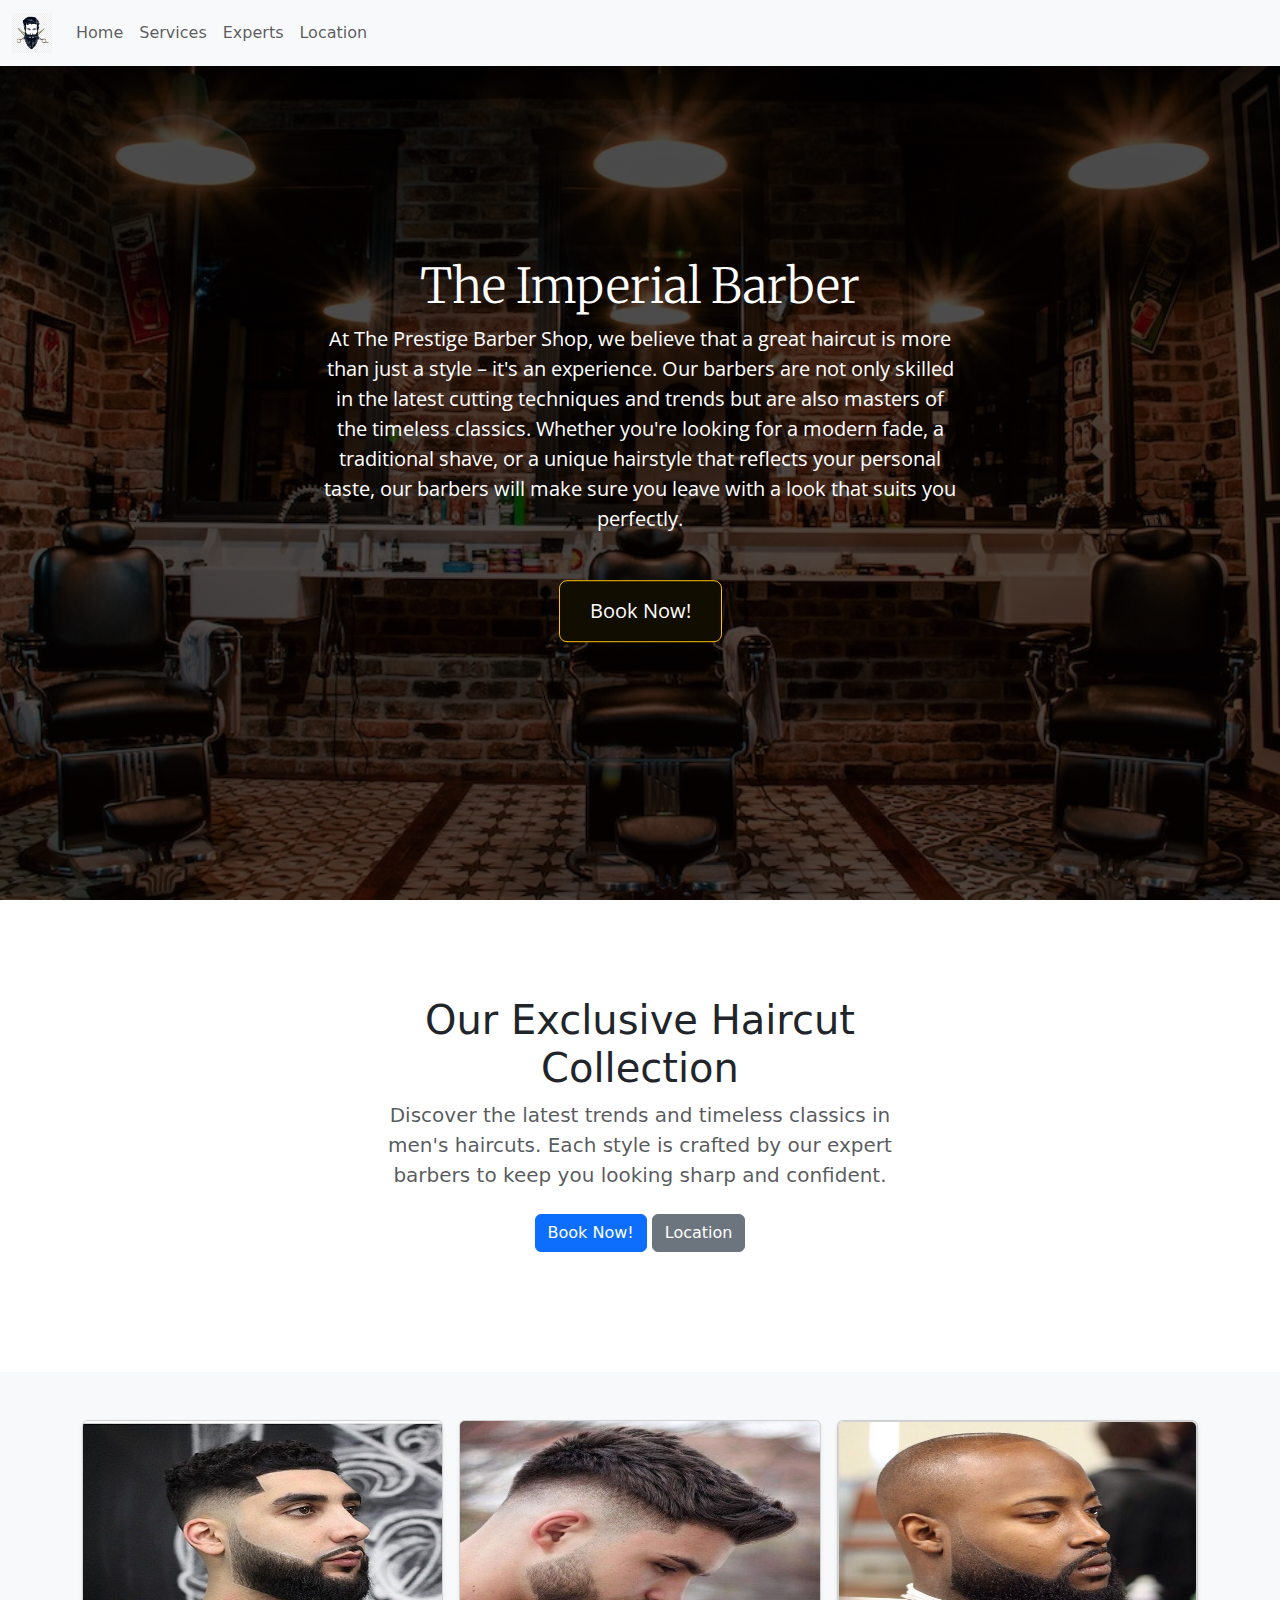
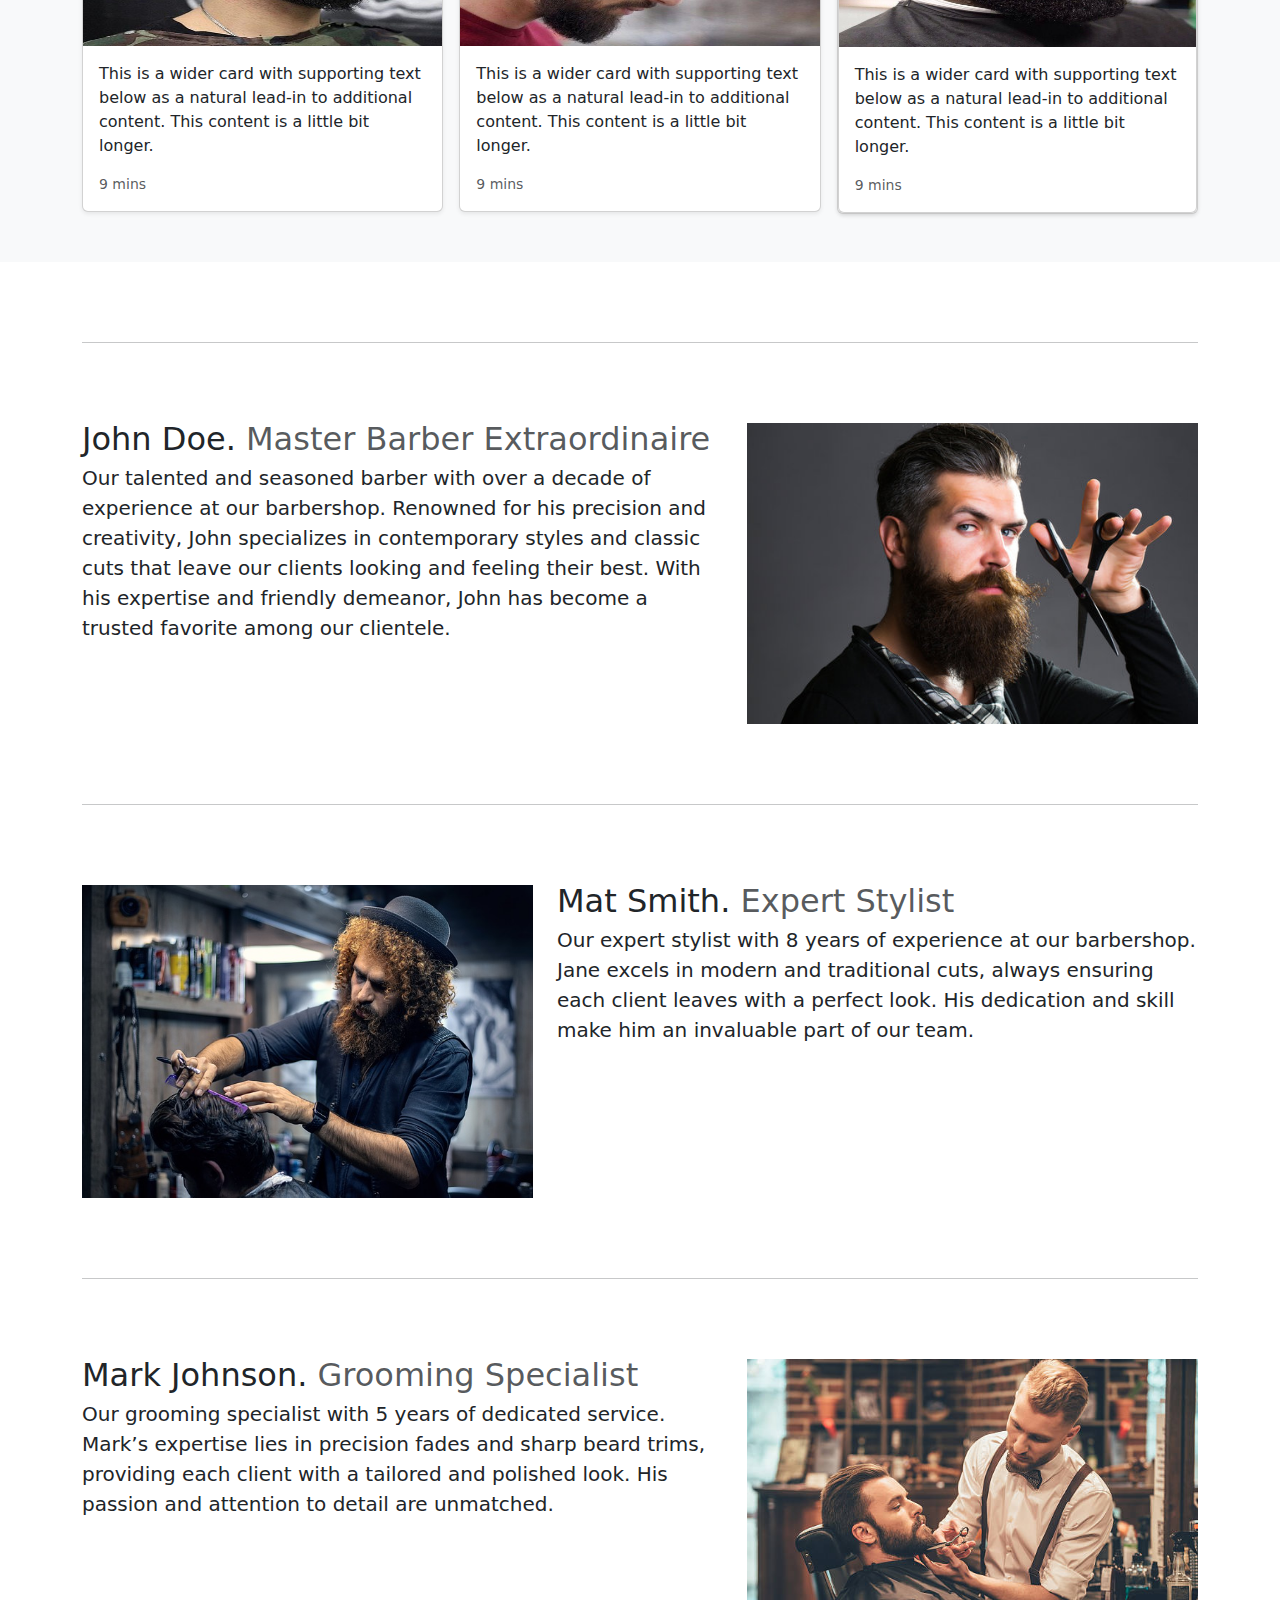
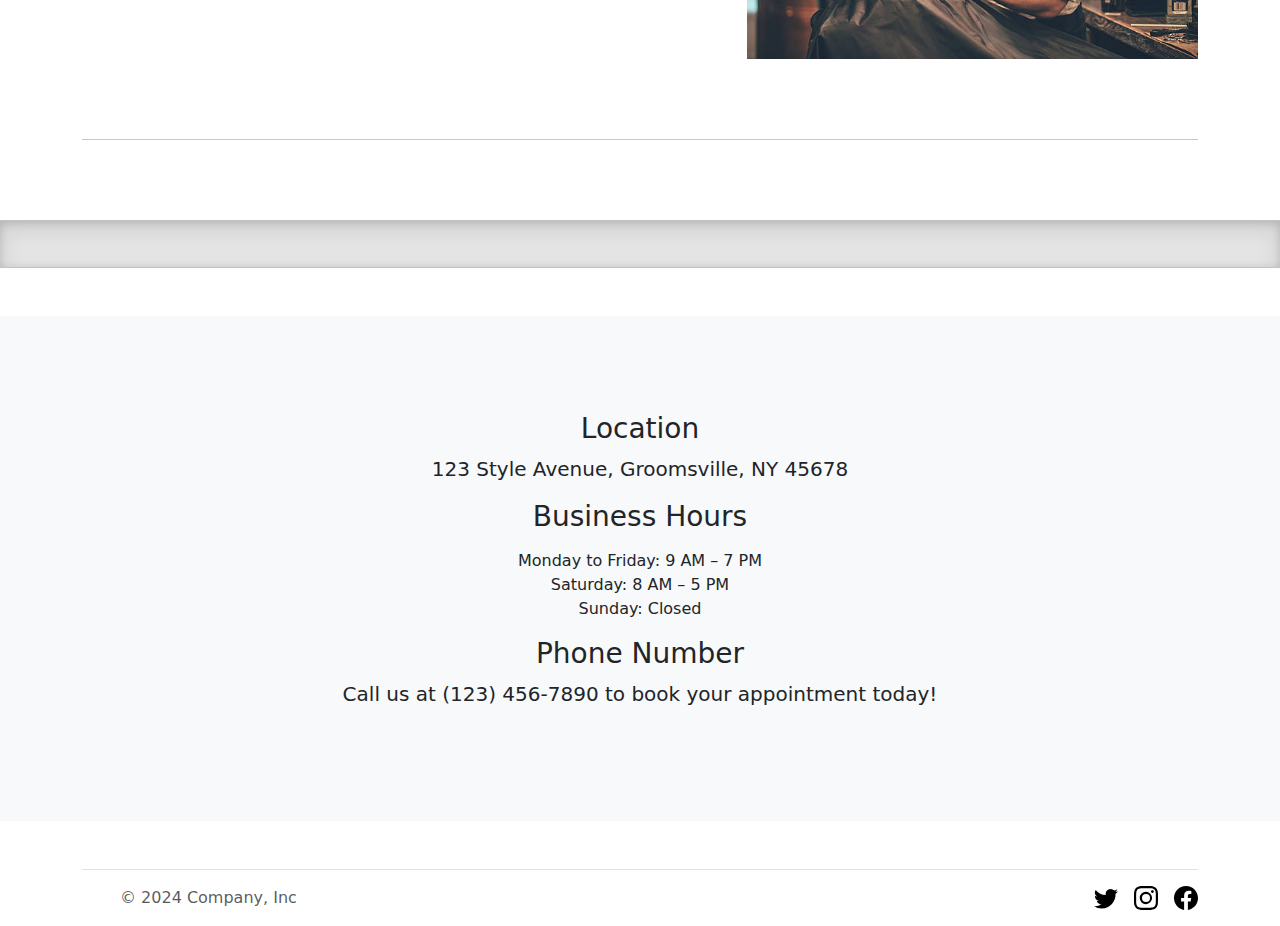
<file: index.html>
<!doctype html>
<html lang="en">

<head>
    <meta charset="utf-8">
    <meta name="viewport" content="width=device-width, initial-scale=1">
    <title>Bootstrap demo</title>
    <link href="https://cdn.jsdelivr.net/npm/bootstrap@5.3.3/dist/css/bootstrap.min.css" rel="stylesheet"
        integrity="sha384-QWTKZyjpPEjISv5WaRU9OFeRpok6YctnYmDr5pNlyT2bRjXh0JMhjY6hW+ALEwIH" crossorigin="anonymous">

        <link href="https://fonts.googleapis.com/css2?family=Ubuntu:wght@300;400;500;700&display=swap" rel="stylesheet">

        <link href="https://fonts.googleapis.com/css2?family=Merriweather:wght@300;700&family=Open+Sans:wght@400;600&display=swap" rel="stylesheet">
    <link rel="icon" href="/docs/5.3/assets/img/favicons/favicon-32x32.png" sizes="32x32" type="image/png">
    <link rel="icon" href="/docs/5.3/assets/img/favicons/favicon-16x16.png" sizes="16x16" type="image/png">
    <link rel="icon" href="/docs/5.3/assets/img/favicons/favicon.ico">

    <style>
        body,
        html {
            height: 100%;
            margin: 0;
        }

        .bg {
            
            background-image:
                linear-gradient(to bottom, rgba(0, 0, 0, 0.7), rgba(5, 1, 1, 0.7)), 
                url('img/barber-shop-decor-ideas.jpg');
            /* background: linear-gradient(to bottom, rgba(0, 0, 0, 0.7), rgba(128, 128, 128, 0.7)); */
            /* background-color: black; */
            /*Need to change this to reference image */
            height: 100vh;
            background-position: center;
            background-repeat: no-repeat;
            background-size: cover;

            /* display: flex;
            justify-content: center;
            align-items: center; */
        }

        .centered-text {
            position: absolute;
            top: 50%;
            left: 50%;
            transform: translate(-50%, -50%);
            color: white;
            text-align: center;


        }

        .row {
            /* display: flex; */
            /* justify-content: center; */
            /* Center horizontally */
            /* align-items: center; */
            /* Center vertically */
            /* height: 100vh; */
            /* Full viewport height for demonstration */
            /* background-color: lightgray; */
            /* Background color for visualization */
        }

        .b-example-divider {
            width: 100%;
            height: 3rem;
            background-color: rgba(0, 0, 0, .1);
            border: solid rgba(0, 0, 0, .15);
            border-top-width: medium;
            border-right-width: medium;
            border-bottom-width: medium;
            border-left-width: medium;
            border-width: 1px 0;
            box-shadow: inset 0 .5em 1.5em rgba(0, 0, 0, .1), inset 0 .125em .5em rgba(0, 0, 0, .15);
        }

        .featurette-divider {
            margin: 5rem 0;
        }

        hr {
            margin: 1rem 0;
            color: inherit;
            border: 0;
            border-top-width: 0px;
            border-top-style: none;
            border-top-color: currentcolor;
            border-top: var(--bs-border-width) solid;
            opacity: .25;
        }

        *,
        ::after,
        ::before {
            box-sizing: border-box;
        }

        /* .row {
  --bs-gutter-x: 1.5rem;
  --bs-gutter-y: 0;
  display: flex;
  flex-wrap: wrap;
  margin-top: calc(-1 * var(--bs-gutter-y));
  margin-right: calc(-.5 * var(--bs-gutter-x));
  margin-left: calc(-.5 * var(--bs-gutter-x));
} */

        /* .carousel-container {
            padding: 50px 0;
        } */
    </style>
</head>

<body>
    <!-- <h1>Hello, world!</h1> -->
    <!-- Nav bar, need to edit text, remove search and add logo to right end -->
    <nav class="navbar navbar-expand-lg bg-body-tertiary fixed-top">
        <div class="container-fluid">
            <button class="navbar-toggler" type="button" data-bs-toggle="collapse" data-bs-target="#navbarTogglerDemo03"
                aria-controls="navbarTogglerDemo03" aria-expanded="false" aria-label="Toggle navigation">
                <span class="navbar-toggler-icon"></span>
            </button>
            <a class="navbar-brand" href="#"><img src="img/Barber-shop-logo-on-transparent-background-PNG.png" alt="Brand Logo" style="height: 40px;"></a>
            <div class="collapse navbar-collapse" id="navbarTogglerDemo03">
                <ul class="navbar-nav me-auto mb-2 mb-lg-0">
                    <li class="nav-item">
                        <a class="nav-link" aria-current="page" href="#">Home</a>
                    </li>
                    <li class="nav-item">
                        <a class="nav-link" href="#services">Services</a>
                    </li>
                    <li class="nav-item">
                        <a class="nav-link" href="#Experts">Experts</a>
                    </li>
                    <li class="nav-item">
                        <a class="nav-link" href="#location">Location</a>
                    </li>
                </ul>
                <!-- <form class="d-flex" role="search">
                    <input class="form-control me-2" type="search" placeholder="Search" aria-label="Search">
                    <button class="btn btn-outline-success" type="submit">Search</button>
                </form> -->
            </div>
        </div>
    </nav>

    <div class="bg" style="font-family: 'Open Sans', sans-serif; background-color: #3b2f2f; color: white;">
        <div class="centered-text">
            <h1 style="font-family: 'Merriweather', serif; font-size: 3rem; font-weight: 300; color: #fff;">The Imperial Barber</h1>
            <p style="font-size: 1.25rem; font-weight: 400;">At The Prestige Barber Shop, we believe that a great haircut is more than just a style – it's an experience. Our barbers are not only skilled in the latest cutting techniques and trends but are also masters of the timeless classics. Whether you're looking for a modern fade, a traditional shave, or a unique hairstyle that reflects your personal taste, our barbers will make sure you leave with a look that suits you perfectly.</p>
            <!-- <a href="reserve.html" type="button" class="btn btn-outline-primary">Book Now!</a> -->
            <a href="reserve.html" class="btn btn-primary btn-lg" style="padding: 15px 30px; margin-top: 30px; background-color: #110d01; border-color: #ffc107;">Book Now!</a>


        </div>
    </div>

    <!-- <div class="b-example-divider"></div> -->

    <!-- Services -->
    <div id="services">

        <section class="py-5 text-center container">
            <div class="row py-lg-5">
                <div class="col-lg-6 col-md-8 mx-auto">
                    <h1 class="fw-light">Our Exclusive Haircut Collection</h1>
                    <p class="lead text-body-secondary">Discover the latest trends and timeless classics in men's haircuts. Each style is crafted by our expert barbers to keep you looking sharp and confident.</p>
                    <p>
                        <a href="reserve.html" class="btn btn-primary my-2">Book Now!</a>
                        <a href="#location" class="btn btn-secondary my-2">Location</a>
                    </p>
                </div>
            </div>
        </section>

        <div class="album py-5 bg-body-tertiary">
            <div class="container">

                <div class="row row-cols-1 row-cols-sm-2 row-cols-md-3 g-3">
                    <div class="col">
                        <div class="card shadow-sm">
                            <img class="bd-placeholder-img card-img-top" width="100%" height="225"
                                src="img/7a2f5f74b88f4df521f102166700d2f2.jpg" role="img" aria-label="Placeholder: Thumbnail"
                                preserveAspectRatio="xMidYMid slice" focusable="false">
                                <title>Placeholder</title>
                                <!-- <rect width="100%" height="100%" fill="#55595c"></rect><text x="50%" y="50%"
                                    fill="#eceeef" dy=".3em">Thumbnail</text> -->
                                </img>
                            <div class="card-body">
                                <p class="card-text">This is a wider card with supporting text below as a natural
                                    lead-in to additional content. This content is a little bit longer.</p>
                                <div class="d-flex justify-content-between align-items-center">
                                    <!-- <div class="btn-group">
                                        <button type="button" class="btn btn-sm btn-outline-secondary">View</button>
                                        <button type="button" class="btn btn-sm btn-outline-secondary">Edit</button>
                                    </div> -->
                                    <small class="text-body-secondary">9 mins</small>
                                </div>
                            </div>
                        </div>
                    </div>
                    <div class="col">
                        <div class="card shadow-sm">
                            <img class="bd-placeholder-img card-img-top" width="100%" height="225"
                            src="img/main-qimg-212b9d9887fe38ce38fe79020a3936d5.jpeg" role="img" aria-label="Placeholder: Thumbnail"
                            preserveAspectRatio="xMidYMid slice" focusable="false">
                            <title>Placeholder</title>
                            <!-- <rect width="100%" height="100%" fill="#55595c"></rect><text x="50%" y="50%"
                                fill="#eceeef" dy=".3em">Thumbnail</text> -->
                            </img>
                            <div class="card-body">
                                <p class="card-text">This is a wider card with supporting text below as a natural
                                    lead-in to additional content. This content is a little bit longer.</p>
                                <div class="d-flex justify-content-between align-items-center">
                                    <!-- <div class="btn-group">
                                        <button type="button" class="btn btn-sm btn-outline-secondary">View</button>
                                        <button type="button" class="btn btn-sm btn-outline-secondary">Edit</button>
                                    </div> -->
                                    <small class="text-body-secondary">9 mins</small>
                                </div>
                            </div>
                        </div>
                    </div>
                    <div class="col">
                        <div class="card shadow-sm">
                            <div class="card shadow-sm">
                                <img class="bd-placeholder-img card-img-top" width="100%" height="225"
                                src="img/1998b59088e9dfd638dfca58a7dcbc31.jpg" role="img" aria-label="Placeholder: Thumbnail"
                                preserveAspectRatio="xMidYMid slice" focusable="false">
                                <title>Placeholder</title>
                                <!-- <rect width="100%" height="100%" fill="#55595c"></rect><text x="50%" y="50%"
                                    fill="#eceeef" dy=".3em">Thumbnail</text> -->
                                </img>
                            <div class="card-body">
                                <p class="card-text">This is a wider card with supporting text below as a natural
                                    lead-in to additional content. This content is a little bit longer.</p>
                                <div class="d-flex justify-content-between align-items-center">
                                    <!-- <div class="btn-group">
                                        <button type="button" class="btn btn-sm btn-outline-secondary">View</button>
                                        <button type="button" class="btn btn-sm btn-outline-secondary">Edit</button>
                                    </div> -->
                                    <small class="text-body-secondary">9 mins</small>
                                </div>
                            </div>
                        </div>
                    </div>

                    <!-- <div class="col">
                        <div class="card shadow-sm">
                            <svg class="bd-placeholder-img card-img-top" width="100%" height="225"
                                xmlns="http://www.w3.org/2000/svg" role="img" aria-label="Placeholder: Thumbnail"
                                preserveAspectRatio="xMidYMid slice" focusable="false">
                                <title>Placeholder</title>
                                <rect width="100%" height="100%" fill="#55595c"></rect><text x="50%" y="50%"
                                    fill="#eceeef" dy=".3em">Thumbnail</text>
                            </svg>
                            <div class="card-body">
                                <p class="card-text">This is a wider card with supporting text below as a natural
                                    lead-in to additional content. This content is a little bit longer.</p>
                                <div class="d-flex justify-content-between align-items-center">
                                    <div class="btn-group">
                                        <button type="button" class="btn btn-sm btn-outline-secondary">View</button>
                                        <button type="button" class="btn btn-sm btn-outline-secondary">Edit</button>
                                    </div>
                                    <small class="text-body-secondary">9 mins</small>
                                </div>
                            </div>
                        </div>
                    </div>
                    <div class="col">
                        <div class="card shadow-sm">
                            <svg class="bd-placeholder-img card-img-top" width="100%" height="225"
                                xmlns="http://www.w3.org/2000/svg" role="img" aria-label="Placeholder: Thumbnail"
                                preserveAspectRatio="xMidYMid slice" focusable="false">
                                <title>Placeholder</title>
                                <rect width="100%" height="100%" fill="#55595c"></rect><text x="50%" y="50%"
                                    fill="#eceeef" dy=".3em">Thumbnail</text>
                            </svg>
                            <div class="card-body">
                                <p class="card-text">This is a wider card with supporting text below as a natural
                                    lead-in to additional content. This content is a little bit longer.</p>
                                <div class="d-flex justify-content-between align-items-center">
                                    <div class="btn-group">
                                        <button type="button" class="btn btn-sm btn-outline-secondary">View</button>
                                        <button type="button" class="btn btn-sm btn-outline-secondary">Edit</button>
                                    </div>
                                    <small class="text-body-secondary">9 mins</small>
                                </div>
                            </div>
                        </div>
                    </div>
                    <div class="col">
                        <div class="card shadow-sm">
                            <svg class="bd-placeholder-img card-img-top" width="100%" height="225"
                                xmlns="http://www.w3.org/2000/svg" role="img" aria-label="Placeholder: Thumbnail"
                                preserveAspectRatio="xMidYMid slice" focusable="false">
                                <title>Placeholder</title>
                                <rect width="100%" height="100%" fill="#55595c"></rect><text x="50%" y="50%"
                                    fill="#eceeef" dy=".3em">Thumbnail</text>
                            </svg>
                            <div class="card-body">
                                <p class="card-text">This is a wider card with supporting text below as a natural
                                    lead-in to additional content. This content is a little bit longer.</p>
                                <div class="d-flex justify-content-between align-items-center">
                                    <div class="btn-group">
                                        <button type="button" class="btn btn-sm btn-outline-secondary">View</button>
                                        <button type="button" class="btn btn-sm btn-outline-secondary">Edit</button>
                                    </div>
                                    <small class="text-body-secondary">9 mins</small>
                                </div>
                            </div>
                        </div>
                    </div>

                    <div class="col">
                        <div class="card shadow-sm">
                            <svg class="bd-placeholder-img card-img-top" width="100%" height="225"
                                xmlns="http://www.w3.org/2000/svg" role="img" aria-label="Placeholder: Thumbnail"
                                preserveAspectRatio="xMidYMid slice" focusable="false">
                                <title>Placeholder</title>
                                <rect width="100%" height="100%" fill="#55595c"></rect><text x="50%" y="50%"
                                    fill="#eceeef" dy=".3em">Thumbnail</text>
                            </svg>
                            <div class="card-body">
                                <p class="card-text">This is a wider card with supporting text below as a natural
                                    lead-in to additional content. This content is a little bit longer.</p>
                                <div class="d-flex justify-content-between align-items-center">
                                    <div class="btn-group">
                                        <button type="button" class="btn btn-sm btn-outline-secondary">View</button>
                                        <button type="button" class="btn btn-sm btn-outline-secondary">Edit</button>
                                    </div>
                                    <small class="text-body-secondary">9 mins</small>
                                </div>
                            </div>
                        </div>
                    </div>
                    <div class="col">
                        <div class="card shadow-sm">
                            <svg class="bd-placeholder-img card-img-top" width="100%" height="225"
                                xmlns="http://www.w3.org/2000/svg" role="img" aria-label="Placeholder: Thumbnail"
                                preserveAspectRatio="xMidYMid slice" focusable="false">
                                <title>Placeholder</title>
                                <rect width="100%" height="100%" fill="#55595c"></rect><text x="50%" y="50%"
                                    fill="#eceeef" dy=".3em">Thumbnail</text>
                            </svg>
                            <div class="card-body">
                                <p class="card-text">This is a wider card with supporting text below as a natural
                                    lead-in to additional content. This content is a little bit longer.</p>
                                <div class="d-flex justify-content-between align-items-center">
                                    <div class="btn-group">
                                        <button type="button" class="btn btn-sm btn-outline-secondary">View</button>
                                        <button type="button" class="btn btn-sm btn-outline-secondary">Edit</button>
                                    </div>
                                    <small class="text-body-secondary">9 mins</small>
                                </div>
                            </div>
                        </div>
                    </div>
                    <div class="col">
                        <div class="card shadow-sm">
                            <svg class="bd-placeholder-img card-img-top" width="100%" height="225"
                                xmlns="http://www.w3.org/2000/svg" role="img" aria-label="Placeholder: Thumbnail"
                                preserveAspectRatio="xMidYMid slice" focusable="false">
                                <title>Placeholder</title>
                                <rect width="100%" height="100%" fill="#55595c"></rect><text x="50%" y="50%"
                                    fill="#eceeef" dy=".3em">Thumbnail</text>
                            </svg>
                            <div class="card-body">
                                <p class="card-text">This is a wider card with supporting text below as a natural
                                    lead-in to additional content. This content is a little bit longer.</p>
                                <div class="d-flex justify-content-between align-items-center">
                                    <div class="btn-group">
                                        <button type="button" class="btn btn-sm btn-outline-secondary">View</button>
                                        <button type="button" class="btn btn-sm btn-outline-secondary">Edit</button>
                                    </div>
                                    <small class="text-body-secondary">9 mins</small>
                                </div>
                            </div>
                        </div>
                    </div> -->
                </div>
            </div>
        </div>

    </div>



    <!-- Example Code -->


    <div style="display: none" id="carouselExampleCaptions" class="carousel slide">
        <div class="carousel-indicators">
            <button type="button" data-bs-target="#carouselExampleCaptions" data-bs-slide-to="0" class="active"
                aria-current="true" aria-label="Slide 1"></button>
            <button type="button" data-bs-target="#carouselExampleCaptions" data-bs-slide-to="1"
                aria-label="Slide 2"></button>
            <button type="button" data-bs-target="#carouselExampleCaptions" data-bs-slide-to="2"
                aria-label="Slide 3"></button>
        </div>
        <div class="carousel-inner">
            <div class="carousel-item active">
                <svg class="bd-placeholder-img bd-placeholder-img-lg d-block w-100" width="800" height="400"
                    xmlns="http://www.w3.org/2000/svg" role="img" aria-label="Placeholder: First slide"
                    preserveAspectRatio="xMidYMid slice" focusable="false">
                    <title>Placeholder</title>
                    <rect width="100%" height="100%" fill="#777"></rect><text x="50%" y="50%" fill="#555"
                        dy=".3em">First slide</text>
                </svg>
                <div class="carousel-caption d-none d-md-block">
                    <h5>First slide label</h5>
                    <p>Some representative placeholder content for the first slide.</p>
                </div>
            </div>
            <div class="carousel-item">
                <svg class="bd-placeholder-img bd-placeholder-img-lg d-block w-100" width="800" height="400"
                    xmlns="http://www.w3.org/2000/svg" role="img" aria-label="Placeholder: Second slide"
                    preserveAspectRatio="xMidYMid slice" focusable="false">
                    <title>Placeholder</title>
                    <rect width="100%" height="100%" fill="#666"></rect><text x="50%" y="50%" fill="#444"
                        dy=".3em">Second slide</text>
                </svg>
                <div class="carousel-caption d-none d-md-block">
                    <h5>Second slide label</h5>
                    <p>Some representative placeholder content for the second slide.</p>
                </div>
            </div>
            <div class="carousel-item">
                <svg class="bd-placeholder-img bd-placeholder-img-lg d-block w-100" width="800" height="400"
                    xmlns="http://www.w3.org/2000/svg" role="img" aria-label="Placeholder: Third slide"
                    preserveAspectRatio="xMidYMid slice" focusable="false">
                    <title>Placeholder</title>
                    <rect width="100%" height="100%" fill="#555"></rect><text x="50%" y="50%" fill="#333"
                        dy=".3em">Third slide</text>
                </svg>
                <div class="carousel-caption d-none d-md-block">
                    <h5>Third slide label</h5>
                    <p>Some representative placeholder content for the third slide.</p>
                </div>
            </div>
        </div>
        <button class="carousel-control-prev" type="button" data-bs-target="#carouselExampleCaptions"
            data-bs-slide="prev">
            <span class="carousel-control-prev-icon" aria-hidden="true"></span>
            <span class="visually-hidden">Previous</span>
        </button>
        <button class="carousel-control-next" type="button" data-bs-target="#carouselExampleCaptions"
            data-bs-slide="next">
            <span class="carousel-control-next-icon" aria-hidden="true"></span>
            <span class="visually-hidden">Next</span>
        </button>
    </div>


    <!-- End Example Code -->

    <!-- <div class="b-example-divider"></div> -->



    <div class="container marketing" id="Experts">

        <!-- Three columns of text below the carousel -->
        <div style="display: none" class="row">
            <div class="col-lg-4">
                <svg class="bd-placeholder-img rounded-circle" width="140" height="140"
                    xmlns="http://www.w3.org/2000/svg" role="img" aria-label="Placeholder"
                    preserveAspectRatio="xMidYMid slice" focusable="false">
                    <title>Placeholder</title>
                    <rect width="100%" height="100%" fill="var(--bs-secondary-color)"></rect>
                </svg>
                <h2 class="fw-normal">Heading</h2>
                <p>Some representative placeholder content for the three columns of text below the carousel. This is the
                    first column.</p>
                <p><a class="btn btn-secondary" href="#">View details »</a></p>
            </div><!-- /.col-lg-4 -->
            <div class="col-lg-4">
                <svg class="bd-placeholder-img rounded-circle" width="140" height="140"
                    xmlns="http://www.w3.org/2000/svg" role="img" aria-label="Placeholder"
                    preserveAspectRatio="xMidYMid slice" focusable="false">
                    <title>Placeholder</title>
                    <rect width="100%" height="100%" fill="var(--bs-secondary-color)"></rect>
                </svg>
                <h2 class="fw-normal">Heading</h2>
                <p>Another exciting bit of representative placeholder content. This time, we've moved on to the second
                    column.</p>
                <p><a class="btn btn-secondary" href="#">View details »</a></p>
            </div><!-- /.col-lg-4 -->
            <div class="col-lg-4">
                <svg class="bd-placeholder-img rounded-circle" width="140" height="140"
                    xmlns="http://www.w3.org/2000/svg" role="img" aria-label="Placeholder"
                    preserveAspectRatio="xMidYMid slice" focusable="false">
                    <title>Placeholder</title>
                    <rect width="100%" height="100%" fill="var(--bs-secondary-color)"></rect>
                </svg>
                <h2 class="fw-normal">Heading</h2>
                <p>And lastly this, the third column of representative placeholder content.</p>
                <p><a class="btn btn-secondary" href="#">View details »</a></p>
            </div><!-- /.col-lg-4 -->
        </div>


        <!-- START THE FEATURETTES -->

        <hr class="featurette-divider">

        <div class="row featurette">
            <div class="col-md-7">
                <h2 class="featurette-heading fw-normal lh-1">John Doe.  <span
                        class="text-body-secondary">Master Barber Extraordinaire</span></h2>
                <p class="lead">Our talented and seasoned barber with over a decade of experience at our barbershop. Renowned for his precision and creativity, John specializes in contemporary styles and classic cuts that leave our clients looking and feeling their best. With his expertise and friendly demeanor, John has become a trusted favorite among our clientele.</p>
            </div>
            <div class="col-md-5">
                <img class="bd-placeholder-img bd-placeholder-img-lg featurette-image img-fluid mx-auto" width="500"
                    height="500" src="img/360_F_115151341_0rJ1Do8vP1AQwSyEd3MgBdw8HXlTVlYL.jpg" role="img" aria-label="Placeholder: 500x500"
                    preserveAspectRatio="xMidYMid slice" focusable="false">
                    <title>Placeholder</title>
            </img>
            </div>
        </div>

        <hr class="featurette-divider">

        <div class="row featurette">
            <div class="col-md-7 order-md-2">
                <h2 class="featurette-heading fw-normal lh-1">Mat Smith.  <span
                        class="text-body-secondary">Expert Stylist</span></h2>
                <p class="lead">Our expert stylist with 8 years of experience at our barbershop. Jane excels in modern and traditional cuts, always ensuring each client leaves with a perfect look. His dedication and skill make him an invaluable part of our team.</p>
            </div>
            <div class="col-md-5 order-md-1">
                <img class="bd-placeholder-img bd-placeholder-img-lg featurette-image img-fluid mx-auto" width="500"
                    height="500" src="img/barber-5194406_640.jpg" role="img" aria-label="Placeholder: 500x500"
                    preserveAspectRatio="xMidYMid slice" focusable="false">
                    <title>Placeholder</title>
            </img>
            </div>
        </div>

        <hr class="featurette-divider">

        <div class="row featurette">
            <div class="col-md-7">
                <h2 class="featurette-heading fw-normal lh-1">Mark Johnson.  <span
                        class="text-body-secondary">Grooming Specialist</span></h2>
                <p class="lead">Our grooming specialist with 5 years of dedicated service. Mark’s expertise lies in precision fades and sharp beard trims, providing each client with a tailored and polished look. His passion and attention to detail are unmatched.
                </p>
            </div>
            <div class="col-md-5">
                <img class="bd-placeholder-img bd-placeholder-img-lg featurette-image img-fluid mx-auto" width="500"
                    height="500" src="img/istockphoto-506514230-612x612.jpg" role="img" aria-label="Placeholder: 500x500"
                    preserveAspectRatio="xMidYMid slice" focusable="false">
                    <title>Placeholder</title>
            </img>
            </div>
        </div>

        <hr class="featurette-divider">
        <!-- /END THE FEATURETTES -->

    </div>






    <!-- <div id="carouselExampleCaptions" class="carousel slide">
        <div class="carousel-indicators">
          <button type="button" data-bs-target="#carouselExampleCaptions" data-bs-slide-to="0" class="active" aria-current="true" aria-label="Slide 1"></button>
          <button type="button" data-bs-target="#carouselExampleCaptions" data-bs-slide-to="1" aria-label="Slide 2"></button>
          <button type="button" data-bs-target="#carouselExampleCaptions" data-bs-slide-to="2" aria-label="Slide 3"></button>
        </div>
        <div class="carousel-inner">
          <div class="carousel-item active">
            <img src="..." class="d-block w-100" alt="...">
            <div class="carousel-caption d-none d-md-block">
              <h5>First slide label</h5>
              <p>Some representative placeholder content for the first slide.</p>
            </div>
          </div>
          <div class="carousel-item">
            <img src="..." class="d-block w-100" alt="...">
            <div class="carousel-caption d-none d-md-block">
              <h5>Second slide label</h5>
              <p>Some representative placeholder content for the second slide.</p>
            </div>
          </div>
          <div class="carousel-item">
            <img src="..." class="d-block w-100" alt="...">
            <div class="carousel-caption d-none d-md-block">
              <h5>Third slide label</h5>
              <p>Some representative placeholder content for the third slide.</p>
            </div>
          </div>
        </div>
        <button class="carousel-control-prev" type="button" data-bs-target="#carouselExampleCaptions" data-bs-slide="prev">
          <span class="carousel-control-prev-icon" aria-hidden="true"></span>
          <span class="visually-hidden">Previous</span>
        </button>
        <button class="carousel-control-next" type="button" data-bs-target="#carouselExampleCaptions" data-bs-slide="next">
          <span class="carousel-control-next-icon" aria-hidden="true"></span>
          <span class="visually-hidden">Next</span>
        </button>
      </div> -->

    <div class="b-example-divider"></div>

    <div class="my-5" id="location">
        <div class="p-5 text-center bg-body-tertiary">
            <div class="container py-5">
                <!-- <h1 class="text-body-emphasis">Visit Us at The Prestige Barber Shop</h1> -->
                <h3>Location</h3>
                <p class="col-lg-8 mx-auto lead">
                    123 Style Avenue, Groomsville, NY 45678
                </p>
                <h3>Business Hours</h3>
                <p class="col-lg-8 mx-auto lead">
                    <ul style="list-style-type: none; padding: 0;">
                        <li>Monday to Friday: 9 AM – 7 PM</li>
                        <li>Saturday: 8 AM – 5 PM</li>
                        <li>Sunday: Closed</li>
                    </ul>
                </p>
                <h3>Phone Number</h3>
                <p class="col-lg-8 mx-auto lead">
                    Call us at (123) 456-7890 to book your appointment today! 
                </p>
            </div>
        </div>
    </div>

    <!-- <div class="b-example-divider"></div> -->


    <div class="container">
        <footer class="d-flex flex-wrap justify-content-between align-items-center py-3 my-4 border-top">
            <div class="col-md-4 d-flex align-items-center">
                <a href="/" class="mb-3 me-2 mb-md-0 text-body-secondary text-decoration-none lh-1">
                    <svg class="bi" width="30" height="24">
                        <use xlink:href="#bootstrap"></use>
                    </svg>
                </a>
                <span class="mb-3 mb-md-0 text-body-secondary">© 2024 Company, Inc</span>
            </div>

            <ul class="nav col-md-4 justify-content-end list-unstyled d-flex">
                <li class="ms-3"><a class="text-body-secondary" href="#"><svg class="bi" width="24" height="24">
                            <use xlink:href="#twitter">
                                <symbol id="twitter" viewBox="0 0 16 16">
                                    <path
                                        d="M5.026 15c6.038 0 9.341-5.003 9.341-9.334 0-.14 0-.282-.006-.422A6.685 6.685 0 0 0 16 3.542a6.658 6.658 0 0 1-1.889.518 3.301 3.301 0 0 0 1.447-1.817 6.533 6.533 0 0 1-2.087.793A3.286 3.286 0 0 0 7.875 6.03a9.325 9.325 0 0 1-6.767-3.429 3.289 3.289 0 0 0 1.018 4.382A3.323 3.323 0 0 1 .64 6.575v.045a3.288 3.288 0 0 0 2.632 3.218 3.203 3.203 0 0 1-.865.115 3.23 3.23 0 0 1-.614-.057 3.283 3.283 0 0 0 3.067 2.277A6.588 6.588 0 0 1 .78 13.58a6.32 6.32 0 0 1-.78-.045A9.344 9.344 0 0 0 5.026 15z">
                                    </path>
                                </symbol>
                            </use>
                        </svg></a></li>
                <li class="ms-3"><a class="text-body-secondary" href="#"><svg class="bi" width="24" height="24">
                            <use xlink:href="#instagram">
                                <symbol id="instagram" viewBox="0 0 16 16">
                                    <path
                                        d="M8 0C5.829 0 5.556.01 4.703.048 3.85.088 3.269.222 2.76.42a3.917 3.917 0 0 0-1.417.923A3.927 3.927 0 0 0 .42 2.76C.222 3.268.087 3.85.048 4.7.01 5.555 0 5.827 0 8.001c0 2.172.01 2.444.048 3.297.04.852.174 1.433.372 1.942.205.526.478.972.923 1.417.444.445.89.719 1.416.923.51.198 1.09.333 1.942.372C5.555 15.99 5.827 16 8 16s2.444-.01 3.298-.048c.851-.04 1.434-.174 1.943-.372a3.916 3.916 0 0 0 1.416-.923c.445-.445.718-.891.923-1.417.197-.509.332-1.09.372-1.942C15.99 10.445 16 10.173 16 8s-.01-2.445-.048-3.299c-.04-.851-.175-1.433-.372-1.941a3.926 3.926 0 0 0-.923-1.417A3.911 3.911 0 0 0 13.24.42c-.51-.198-1.092-.333-1.943-.372C10.443.01 10.172 0 7.998 0h.003zm-.717 1.442h.718c2.136 0 2.389.007 3.232.046.78.035 1.204.166 1.486.275.373.145.64.319.92.599.28.28.453.546.598.92.11.281.24.705.275 1.485.039.843.047 1.096.047 3.231s-.008 2.389-.047 3.232c-.035.78-.166 1.203-.275 1.485a2.47 2.47 0 0 1-.599.919c-.28.28-.546.453-.92.598-.28.11-.704.24-1.485.276-.843.038-1.096.047-3.232.047s-2.39-.009-3.233-.047c-.78-.036-1.203-.166-1.485-.276a2.478 2.478 0 0 1-.92-.598 2.48 2.48 0 0 1-.6-.92c-.109-.281-.24-.705-.275-1.485-.038-.843-.046-1.096-.046-3.233 0-2.136.008-2.388.046-3.231.036-.78.166-1.204.276-1.486.145-.373.319-.64.599-.92.28-.28.546-.453.92-.598.282-.11.705-.24 1.485-.276.738-.034 1.024-.044 2.515-.045v.002zm4.988 1.328a.96.96 0 1 0 0 1.92.96.96 0 0 0 0-1.92zm-4.27 1.122a4.109 4.109 0 1 0 0 8.217 4.109 4.109 0 0 0 0-8.217zm0 1.441a2.667 2.667 0 1 1 0 5.334 2.667 2.667 0 0 1 0-5.334z">
                                    </path>
                                </symbol>
                            </use>
                        </svg></a></li>
                <li class="ms-3"><a class="text-body-secondary" href="#"><svg class="bi" width="24" height="24">
                            <use xlink:href="#facebook">
                                <symbol id="facebook" viewBox="0 0 16 16">
                                    <path
                                        d="M16 8.049c0-4.446-3.582-8.05-8-8.05C3.58 0-.002 3.603-.002 8.05c0 4.017 2.926 7.347 6.75 7.951v-5.625h-2.03V8.05H6.75V6.275c0-2.017 1.195-3.131 3.022-3.131.876 0 1.791.157 1.791.157v1.98h-1.009c-.993 0-1.303.621-1.303 1.258v1.51h2.218l-.354 2.326H9.25V16c3.824-.604 6.75-3.934 6.75-7.951z">
                                    </path>
                                </symbol>
                            </use>
                        </svg></a></li>
            </ul>
        </footer>
    </div>



    <script src="https://cdn.jsdelivr.net/npm/bootstrap@5.3.3/dist/js/bootstrap.bundle.min.js"
        integrity="sha384-YvpcrYf0tY3lHB60NNkmXc5s9fDVZLESaAA55NDzOxhy9GkcIdslK1eN7N6jIeHz"
        crossorigin="anonymous"></script>
</body>

</html>
</file>
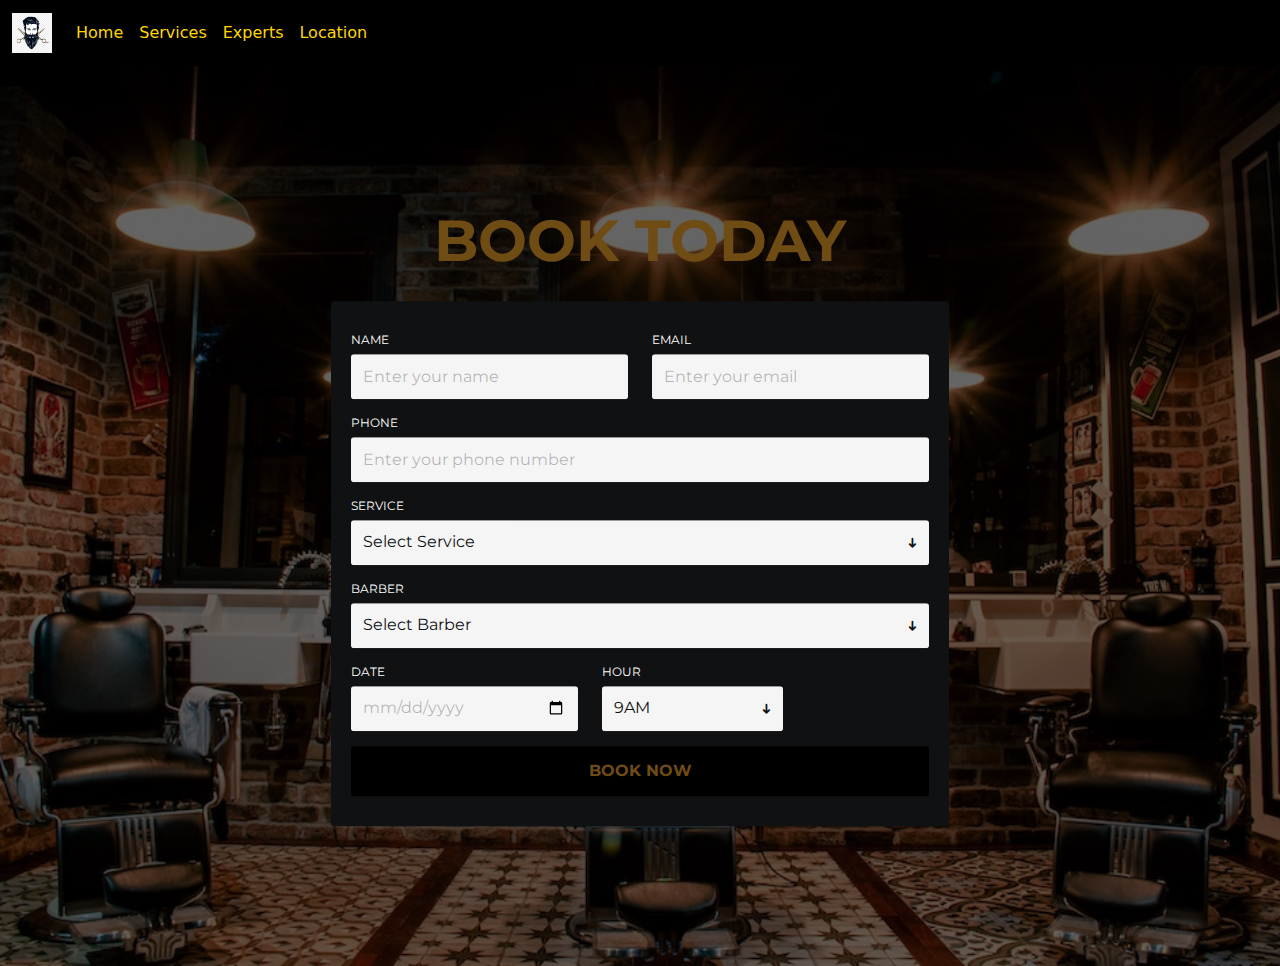
<file: reserve.html>
<!DOCTYPE html>
<html lang="en">

<head>
	<meta charset="utf-8">
	<meta http-equiv="X-UA-Compatible" content="IE=edge">
	<meta name="viewport" content="width=device-width, initial-scale=1">
	<!-- The above 3 meta tags *must* come first in the head; any other head content must come *after* these tags -->

	<title>Booking Form HTML Template</title>

	<!-- Google font -->
	<link href="https://fonts.googleapis.com/css?family=Montserrat:400,700" rel="stylesheet">

	<!-- Bootstrap -->
	<!-- <link type="text/css" rel="stylesheet" href="css/bootstrap.min.css" /> -->

	<link href="https://cdn.jsdelivr.net/npm/bootstrap@5.3.3/dist/css/bootstrap.min.css" rel="stylesheet"
		integrity="sha384-QWTKZyjpPEjISv5WaRU9OFeRpok6YctnYmDr5pNlyT2bRjXh0JMhjY6hW+ALEwIH" crossorigin="anonymous">

	<!-- Custom stlylesheet -->
	<link type="text/css" rel="stylesheet" href="css/style.css" />

	<!-- HTML5 shim and Respond.js for IE8 support of HTML5 elements and media queries -->
	<!-- WARNING: Respond.js doesn't work if you view the page via file:// -->
	<!--[if lt IE 9]>
		  <script src="https://oss.maxcdn.com/html5shiv/3.7.3/html5shiv.min.js"></script>
		  <script src="https://oss.maxcdn.com/respond/1.4.2/respond.min.js"></script>
		<![endif]-->

	<style>
		.navbar-custom {
      background-color: #000000 !important; /* Black background */
    }
		.navbar-custom .navbar-brand,
    .navbar-custom .nav-link {
      color: #FFD700 !important; /* Gold text color */
    }
    .navbar-custom .nav-link:hover {
      color: #FFA500 !important; /* Darker gold for hover effect */
    }
    .navbar-custom .navbar-toggler {
      border-color: #FFD700; /* Gold border for toggler */
    }
    .navbar-custom .navbar-toggler-icon {
      background-image: url("data:image/svg+xml,%3Csvg xmlns='http://www.w3.org/2000/svg' viewBox='0 0 30 30'%3E%3Cpath stroke='rgba(255, 215, 0, 1)' stroke-linecap='round' stroke-miterlimit='10' stroke-width='2' d='M4 7h22M4 15h22M4 23h22'/%3E%3C/svg%3E"); /* Gold icon for toggler */
    }
	</style>

</head>

<body>

	<nav class="navbar navbar-expand-lg bg-body-tertiary navbar-custom sticky-top">
        <div class="container-fluid">
            <button class="navbar-toggler" type="button" data-bs-toggle="collapse" data-bs-target="#navbarTogglerDemo03"
                aria-controls="navbarTogglerDemo03" aria-expanded="false" aria-label="Toggle navigation">
                <span class="navbar-toggler-icon"></span>
            </button>
            <a class="navbar-brand" href="#"><img src="img/Barber-shop-logo-on-transparent-background-PNG.png" alt="Brand Logo" style="height: 40px;"></a>
            <div class="collapse navbar-collapse" id="navbarTogglerDemo03">
                <ul class="navbar-nav me-auto mb-2 mb-lg-0">
                    <li class="nav-item">
                        <a class="nav-link" aria-current="page" href="index.html">Home</a>
                    </li>
                    <li class="nav-item">
                        <a class="nav-link" href="index.html#services">Services</a>
                    </li>
                    <li class="nav-item">
                        <a class="nav-link" href="index.html#Experts">Experts</a>
                    </li>
                    <li class="nav-item">
                        <a class="nav-link" href="index.html#location">Location</a>
                    </li>
                </ul>
                <!-- <form class="d-flex" role="search">
                    <input class="form-control me-2" type="search" placeholder="Search" aria-label="Search">
                    <button class="btn btn-outline-success" type="submit">Search</button>
                </form> -->
            </div>
        </div>
    </nav>
	<div id="liveAlertPlaceholder"></div>

	


	<div id="booking" class="section">
		<div class="section-center">
			<div class="container">
				<div class="row">
					<div class="booking-form">
						
						<div class="form-header">
							<h1>Book Today</h1>
						</div>
						<form id="appointmentForm">
							<!-- <div id="liveAlertPlaceholder"></div> -->
							<div class="row">
								<div class="col-sm-6">
									<div class="form-group">
										<span class="form-label">Name</span>
										<input class="form-control" type="text" placeholder="Enter your name">
									</div>
								</div>
								<div class="col-sm-6">
									<div class="form-group">
										<span class="form-label">Email</span>
										<input class="form-control" type="email" placeholder="Enter your email">
									</div>
								</div>
							</div>
							<div class="form-group">
								<span class="form-label">Phone</span>
								<input class="form-control" type="tel" placeholder="Enter your phone number">
							</div>
							<div class="form-group">
								<span class="form-label">Service</span>
								<!-- <input class="form-control" type="text" placeholder="Enter ZIP/Location"> -->
								<select id="service" class="form-control">
									<option value="">Select Service</option>
									<option value="1">Haircut</option>
									<option value="2">Shave</option>
									<option value="3">Hair Coloring</option>
								</select>
								<span class="select-arrow"></span>
							</div>
							<div class="form-group">
								<span class="form-label">Barber</span>
								<!-- <input class="form-control" type="text" placeholder="Enter ZIP/Location"> -->
								<select id="barber" class="form-control">
									<option value="">Select Barber</option>
									<option value="1" data-services="1,2">John</option>
									<option value="2" data-services="1,3">Jane</option>
									<option value="3" data-services="2,3">Mark</option>
								</select>
					
								<span class="select-arrow"></span>
							</div>
							<div class="row">
								<div class="col-sm-5">
									<div class="form-group">
										<span class="form-label">Date</span>
										<input class="form-control" type="date" required>
									</div>
								</div>
								<div class="col-sm-7">
									<div class="row">
										<div class="col-sm-7">
											<div class="form-group">
												<span class="form-label">Hour</span>
												<select class="form-control">
													<option>9AM</option>
													<option>10AM</option>
													<option>11AM</option>
													<option>12AM</option>
													<option>1PM</option>
													<option>2PM</option>
													<option>3PM</option>
													<option>4PM</option>
													<option>5PM</option>
												</select>
												<span class="select-arrow"></span>
											</div>
										</div>
										<!-- <div class="col-sm-4">
											<div class="form-group">
												<span class="form-label">Min</span>
												<select class="form-control">
													<option>05</option>
													<option>10</option>
													<option>15</option>
													<option>20</option>
													<option>25</option>
													<option>30</option>
													<option>35</option>
													<option>40</option>
													<option>45</option>
													<option>50</option>
													<option>55</option>
												</select>
												<span class="select-arrow"></span>
											</div>
										</div> -->
										<!-- <div class="col-sm-4">
											<div class="form-group">
												<span class="form-label">AM/PM</span>
												<select class="form-control">
													<option>AM</option>
													<option>PM</option>
												</select>
												<span class="select-arrow"></span>
											</div>
										</div> -->
									</div>
								</div>
							</div>
							<!-- <div class="form-btn"> -->
								<button type="button" class="submit-btn btn btn-primary" id="liveAlertBtn">Book Now</button>
								<!-- <div id="liveAlertPlaceholder"></div> -->
							<!-- </div> -->
						</form>
					</div>
				</div>
			</div>
		</div>
	</div>

	<!-- <div id="liveAlertPlaceholder"></div> -->

	<script>
		// JavaScript code goes here
		// alert("This is a JavaScript alert!");
		const alertPlaceholder = document.getElementById('liveAlertPlaceholder')
		const appendAlert = (message, type) => {
			const wrapper = document.createElement('div')
			wrapper.innerHTML = [
				`<div class="alert alert-${type} alert-dismissible" role="alert">`,
				`   <div>${message}</div>`,
				`   <button type="button" class="btn-close" data-bs-dismiss="alert" aria-label="Close"></button>`,
				`</div>`
			].join('')

			alertPlaceholder.append(wrapper)
		}

		const alertTrigger = document.getElementById('liveAlertBtn')
		if (alertTrigger) {
			alertTrigger.addEventListener('click', () => {
				appendAlert('Nice, you triggered this alert message!', 'success')
			})
		}



		document.addEventListener('DOMContentLoaded', function() {
            const serviceSelect = document.getElementById('service');
            const barberSelect = document.getElementById('barber');
			const submitButton = document.getElementById('liveAlertBtn');
            const form = document.getElementById('appointmentForm')

            serviceSelect.addEventListener('change', function() {
                const selectedService = this.value;
                Array.from(barberSelect.options).forEach(option => {
                    if (option.value === "") return; // Skip the placeholder option
                    const services = option.getAttribute('data-services').split(',');
                    if (services.includes(selectedService) || selectedService === "") {
                        option.style.display = 'block';
                    } else {
                        option.style.display = 'none';
                    }
                });
                // barberSelect.value = ""; // Reset the barber selection
            });

            barberSelect.addEventListener('change', function() {
                const selectedBarber = this.options[this.selectedIndex];
                const services = selectedBarber.getAttribute('data-services').split(',');
                Array.from(serviceSelect.options).forEach(option => {
                    if (option.value === "") return; // Skip the placeholder option
                    if (services.includes(option.value) || this.value === "") {
                        option.style.display = 'block';
                    } else {
                        option.style.display = 'none';
                    }
                });
                // serviceSelect.value = ""; // Reset the service selection
            });

			submitButton.addEventListener('click', function() {
                const selectedServiceText = serviceSelect.options[serviceSelect.selectedIndex].text;
                const selectedBarberText = barberSelect.options[barberSelect.selectedIndex].text;
                const confirmationMessage = `You have selected the service: ${selectedServiceText} and the barber: ${selectedBarberText}. Do you want to confirm?`;

                if (confirm(confirmationMessage)) {
                    form.submit(); // Proceed with form submission
                } else {
                    // User canceled the confirmation
                    console.log('Form submission canceled by user.');
                }
            });
        // });
        });
	</script>
</body><!-- This templates was made by Colorlib (https://colorlib.com) -->

</html>
</file>
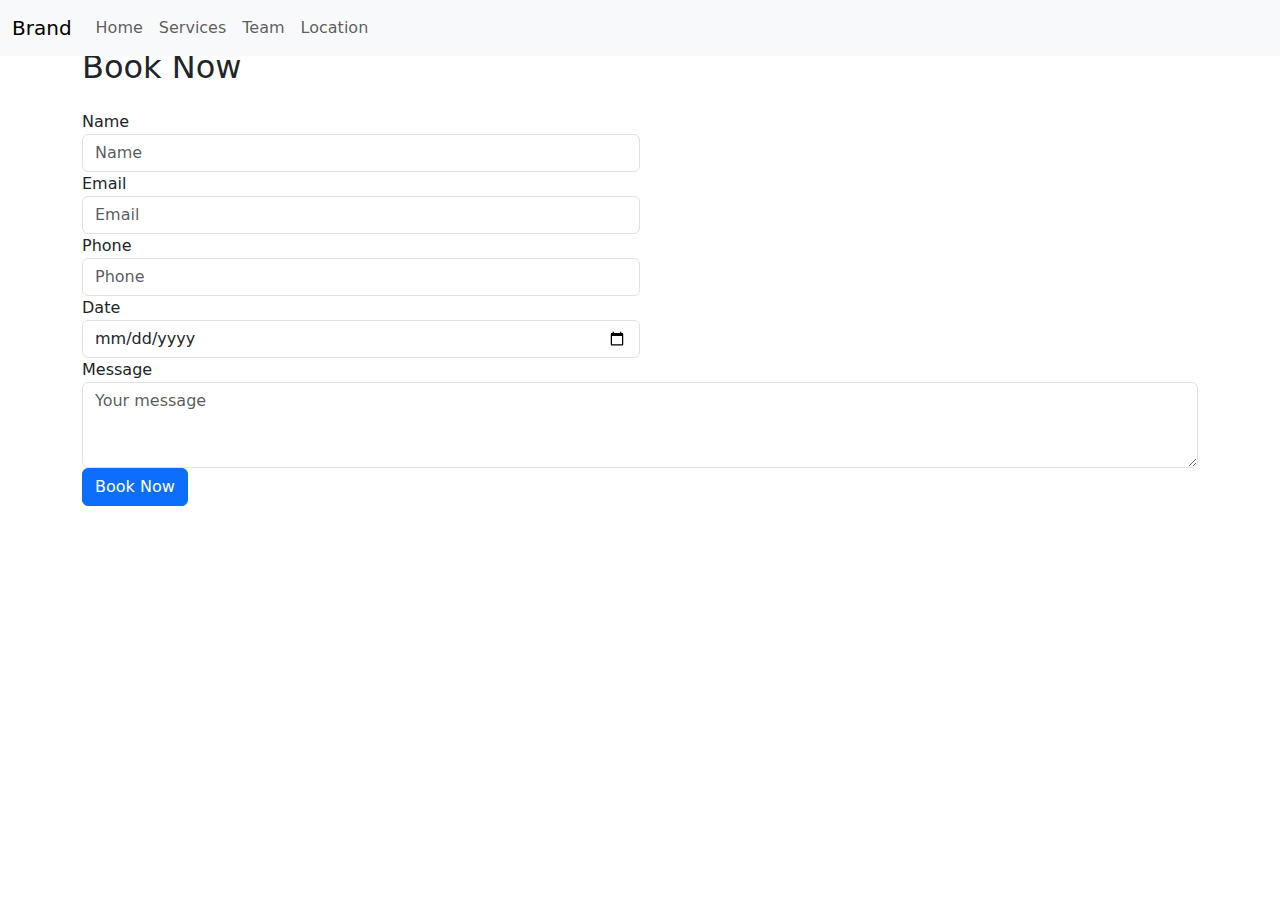
<file: reserve_old.html>
<!DOCTYPE html>
<html lang="en">

<head>
    <meta charset="UTF-8">
    <meta name="viewport" content="width=device-width, initial-scale=1.0">
    <title>Book Now Form</title>
    <!-- <link href="https://stackpath.bootstrapcdn.com/bootstrap/4.5.2/css/bootstrap.min.css" rel="stylesheet"> -->
    <link href="https://cdn.jsdelivr.net/npm/bootstrap@5.3.3/dist/css/bootstrap.min.css" rel="stylesheet"
        integrity="sha384-QWTKZyjpPEjISv5WaRU9OFeRpok6YctnYmDr5pNlyT2bRjXh0JMhjY6hW+ALEwIH" crossorigin="anonymous">
</head>

<body>

    <nav class="navbar navbar-expand-lg bg-body-tertiary fixed-top">
        <div class="container-fluid">
            <button class="navbar-toggler" type="button" data-bs-toggle="collapse" data-bs-target="#navbarTogglerDemo03"
                aria-controls="navbarTogglerDemo03" aria-expanded="false" aria-label="Toggle navigation">
                <span class="navbar-toggler-icon"></span>
            </button>
            <a class="navbar-brand" href="#">Brand</a>
            <div class="collapse navbar-collapse" id="navbarTogglerDemo03">
                <ul class="navbar-nav me-auto mb-2 mb-lg-0">
                    <li class="nav-item">
                        <a class="nav-link" aria-current="page" href="#">Home</a>
                    </li>
                    <li class="nav-item">
                        <a class="nav-link" href="#">Services</a>
                    </li>
                    <li class="nav-item">
                        <a class="nav-link">Team</a>
                    </li>
                    <li class="nav-item">
                        <a class="nav-link">Location</a>
                    </li>
                </ul>
                <!-- <form class="d-flex" role="search">
                    <input class="form-control me-2" type="search" placeholder="Search" aria-label="Search">
                    <button class="btn btn-outline-success" type="submit">Search</button>
                </form> -->
            </div>
        </div>
    </nav>

    <div class="container mt-5">
        <h2 class="mb-4">Book Now</h2>
        <form>
            <div class="form-row">
                <div class="form-group col-md-6">
                    <label for="inputName">Name</label>
                    <input type="text" class="form-control" id="inputName" placeholder="Name" required>
                </div>
                <div class="form-group col-md-6">
                    <label for="inputEmail">Email</label>
                    <input type="email" class="form-control" id="inputEmail" placeholder="Email" required>
                </div>
            </div>
            <div class="form-row">
                <div class="form-group col-md-6">
                    <label for="inputPhone">Phone</label>
                    <input type="tel" class="form-control" id="inputPhone" placeholder="Phone" required>
                </div>
                <div class="form-group col-md-6">
                    <label for="inputDate">Date</label>
                    <input type="date" class="form-control" id="inputDate" required>
                </div>
            </div>
            <div class="form-group">
                <label for="inputMessage">Message</label>
                <textarea class="form-control" id="inputMessage" rows="3" placeholder="Your message"
                    required></textarea>
            </div>
            <button type="submit" class="btn btn-primary">Book Now</button>
        </form>
    </div>

    <script src="https://code.jquery.com/jquery-3.5.1.slim.min.js"></script>
    <script src="https://cdn.jsdelivr.net/npm/@popperjs/core@2.5.3/dist/umd/popper.min.js"></script>
    <script src="https://stackpath.bootstrapcdn.com/bootstrap/4.5.2/js/bootstrap.min.js"></script>
</body>

</html>
</file>
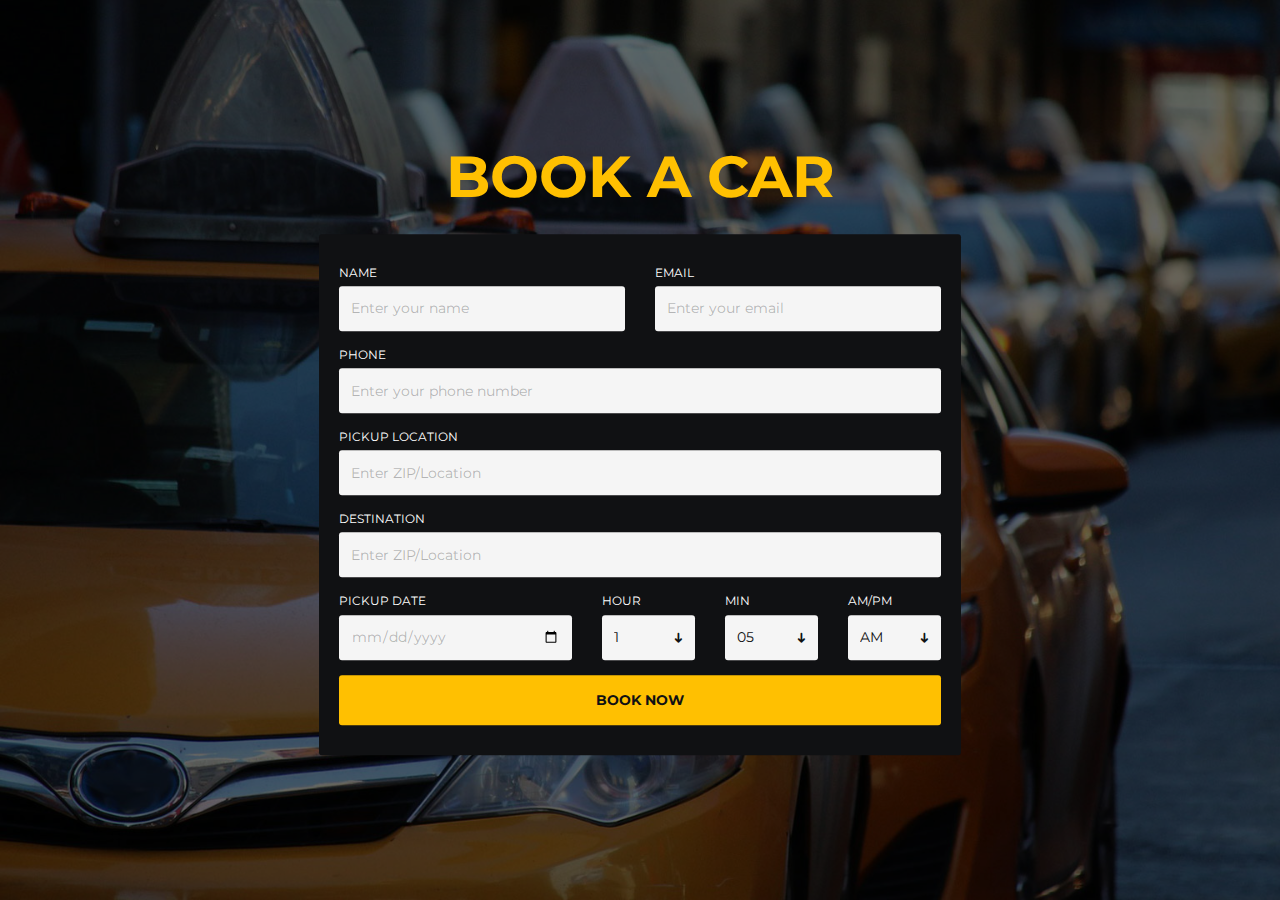
<file: colorlib-booking-4/reserve.html>
<!DOCTYPE html>
<html lang="en">

<head>
	<meta charset="utf-8">
	<meta http-equiv="X-UA-Compatible" content="IE=edge">
	<meta name="viewport" content="width=device-width, initial-scale=1">
	<!-- The above 3 meta tags *must* come first in the head; any other head content must come *after* these tags -->

	<title>Booking Form HTML Template</title>

	<!-- Google font -->
	<link href="https://fonts.googleapis.com/css?family=Montserrat:400,700" rel="stylesheet">

	<!-- Bootstrap -->
	<link type="text/css" rel="stylesheet" href="css/bootstrap.min.css" />

	<!-- Custom stlylesheet -->
	<link type="text/css" rel="stylesheet" href="css/style.css" />

	<!-- HTML5 shim and Respond.js for IE8 support of HTML5 elements and media queries -->
	<!-- WARNING: Respond.js doesn't work if you view the page via file:// -->
	<!--[if lt IE 9]>
		  <script src="https://oss.maxcdn.com/html5shiv/3.7.3/html5shiv.min.js"></script>
		  <script src="https://oss.maxcdn.com/respond/1.4.2/respond.min.js"></script>
		<![endif]-->

</head>

<body>
	<div id="booking" class="section">
		<div class="section-center">
			<div class="container">
				<div class="row">
					<div class="booking-form">
						<div class="form-header">
							<h1>Book a car</h1>
						</div>
						<form>
							<div class="row">
								<div class="col-sm-6">
									<div class="form-group">
										<span class="form-label">Name</span>
										<input class="form-control" type="text" placeholder="Enter your name">
									</div>
								</div>
								<div class="col-sm-6">
									<div class="form-group">
										<span class="form-label">Email</span>
										<input class="form-control" type="email" placeholder="Enter your email">
									</div>
								</div>
							</div>
							<div class="form-group">
								<span class="form-label">Phone</span>
								<input class="form-control" type="tel" placeholder="Enter your phone number">
							</div>
							<div class="form-group">
								<span class="form-label">Pickup Location</span>
								<input class="form-control" type="text" placeholder="Enter ZIP/Location">
							</div>
							<div class="form-group">
								<span class="form-label">Destination</span>
								<input class="form-control" type="text" placeholder="Enter ZIP/Location">
							</div>
							<div class="row">
								<div class="col-sm-5">
									<div class="form-group">
										<span class="form-label">Pickup Date</span>
										<input class="form-control" type="date" required>
									</div>
								</div>
								<div class="col-sm-7">
									<div class="row">
										<div class="col-sm-4">
											<div class="form-group">
												<span class="form-label">Hour</span>
												<select class="form-control">
													<option>1</option>
													<option>2</option>
													<option>3</option>
													<option>4</option>
													<option>5</option>
													<option>6</option>
													<option>7</option>
													<option>8</option>
													<option>9</option>
													<option>10</option>
													<option>11</option>
													<option>12</option>
												</select>
												<span class="select-arrow"></span>
											</div>
										</div>
										<div class="col-sm-4">
											<div class="form-group">
												<span class="form-label">Min</span>
												<select class="form-control">
													<option>05</option>
													<option>10</option>
													<option>15</option>
													<option>20</option>
													<option>25</option>
													<option>30</option>
													<option>35</option>
													<option>40</option>
													<option>45</option>
													<option>50</option>
													<option>55</option>
												</select>
												<span class="select-arrow"></span>
											</div>
										</div>
										<div class="col-sm-4">
											<div class="form-group">
												<span class="form-label">AM/PM</span>
												<select class="form-control">
													<option>AM</option>
													<option>PM</option>
												</select>
												<span class="select-arrow"></span>
											</div>
										</div>
									</div>
								</div>
							</div>
							<div class="form-btn">
								<button class="submit-btn">Book Now</button>
							</div>
						</form>
					</div>
				</div>
			</div>
		</div>
	</div>
</body><!-- This templates was made by Colorlib (https://colorlib.com) -->

</html>
</file>
<file: css/style.css>
.section {
	position: relative;
	/* margin-top: 10px; */
	
	height: 100vh;
}

.section .section-center {
	position: absolute;
	top: 50%;
	left: 0;
	right: 0;
	-webkit-transform: translateY(-50%);
	transform: translateY(-50%);
}

#booking {
	font-family: 'Montserrat', sans-serif;
	background-image: url('../img/barber-shop-decor-ideas.jpg');
	background-size: cover;
	background-position: center;
}

#booking::before {
	content: '';
	position: absolute;
	left: 0;
	right: 0;
	bottom: 0;
	top: 0;
	background: rgba(0, 0, 0, 0.6);
}

.booking-form {
	max-width: 642px;
	width: 100%;
	margin: auto;
}

.booking-form .form-header {
	text-align: center;
	margin-bottom: 25px;
}

.booking-form .form-header h1 {
	font-size: 58px;
	text-transform: uppercase;
	font-weight: 700;
	color: #704c15;
	margin: 0px;
}

.booking-form>form {
	background-color: #101113;
	padding: 30px 20px;
	border-radius: 3px;
}

.booking-form .form-group {
	position: relative;
	margin-bottom: 15px;
}

.booking-form .form-control {
	background-color: #f5f5f5;
	border: none;
	height: 45px;
	border-radius: 3px;
	-webkit-box-shadow: none;
	box-shadow: none;
	font-weight: 400;
	color: #101113;
}

.booking-form .form-control::-webkit-input-placeholder {
	color: rgba(16, 17, 19, 0.3);
}

.booking-form .form-control:-ms-input-placeholder {
	color: rgba(16, 17, 19, 0.3);
}

.booking-form .form-control::placeholder {
	color: rgba(16, 17, 19, 0.3);
}

.booking-form input[type="date"].form-control:invalid {
	color: rgba(16, 17, 19, 0.3);
}

.booking-form select.form-control {
	-webkit-appearance: none;
	-moz-appearance: none;
	appearance: none;
}

.booking-form select.form-control+.select-arrow {
	position: absolute;
	right: 0px;
	bottom: 6px;
	width: 32px;
	line-height: 32px;
	height: 32px;
	text-align: center;
	pointer-events: none;
	color: #101113;
	font-size: 14px;
}

.booking-form select.form-control+.select-arrow:after {
	content: '\279C';
	display: block;
	-webkit-transform: rotate(90deg);
	transform: rotate(90deg);
}

.booking-form .form-label {
	color: #fff;
	font-size: 12px;
	font-weight: 400;
	margin-bottom: 5px;
	display: block;
	text-transform: uppercase;
}

.booking-form .submit-btn {
	color: #704c15;
	background-color: #000000;
	font-weight: 700;
	height: 50px;
	border: none;
	width: 100%;
	display: block;
	border-radius: 3px;
	text-transform: uppercase;
}
</file>
<file: colorlib-booking-4/css/style.css>
.section {
	position: relative;
	height: 100vh;
}

.section .section-center {
	position: absolute;
	top: 50%;
	left: 0;
	right: 0;
	-webkit-transform: translateY(-50%);
	transform: translateY(-50%);
}

#booking {
	font-family: 'Montserrat', sans-serif;
	background-image: url('../img/background.jpg');
	background-size: cover;
	background-position: center;
}

#booking::before {
	content: '';
	position: absolute;
	left: 0;
	right: 0;
	bottom: 0;
	top: 0;
	background: rgba(0, 0, 0, 0.6);
}

.booking-form {
	max-width: 642px;
	width: 100%;
	margin: auto;
}

.booking-form .form-header {
	text-align: center;
	margin-bottom: 25px;
}

.booking-form .form-header h1 {
	font-size: 58px;
	text-transform: uppercase;
	font-weight: 700;
	color: #ffc001;
	margin: 0px;
}

.booking-form>form {
	background-color: #101113;
	padding: 30px 20px;
	border-radius: 3px;
}

.booking-form .form-group {
	position: relative;
	margin-bottom: 15px;
}

.booking-form .form-control {
	background-color: #f5f5f5;
	border: none;
	height: 45px;
	border-radius: 3px;
	-webkit-box-shadow: none;
	box-shadow: none;
	font-weight: 400;
	color: #101113;
}

.booking-form .form-control::-webkit-input-placeholder {
	color: rgba(16, 17, 19, 0.3);
}

.booking-form .form-control:-ms-input-placeholder {
	color: rgba(16, 17, 19, 0.3);
}

.booking-form .form-control::placeholder {
	color: rgba(16, 17, 19, 0.3);
}

.booking-form input[type="date"].form-control:invalid {
	color: rgba(16, 17, 19, 0.3);
}

.booking-form select.form-control {
	-webkit-appearance: none;
	-moz-appearance: none;
	appearance: none;
}

.booking-form select.form-control+.select-arrow {
	position: absolute;
	right: 0px;
	bottom: 6px;
	width: 32px;
	line-height: 32px;
	height: 32px;
	text-align: center;
	pointer-events: none;
	color: #101113;
	font-size: 14px;
}

.booking-form select.form-control+.select-arrow:after {
	content: '\279C';
	display: block;
	-webkit-transform: rotate(90deg);
	transform: rotate(90deg);
}

.booking-form .form-label {
	color: #fff;
	font-size: 12px;
	font-weight: 400;
	margin-bottom: 5px;
	display: block;
	text-transform: uppercase;
}

.booking-form .submit-btn {
	color: #101113;
	background-color: #ffc001;
	font-weight: 700;
	height: 50px;
	border: none;
	width: 100%;
	display: block;
	border-radius: 3px;
	text-transform: uppercase;
}
</file>
